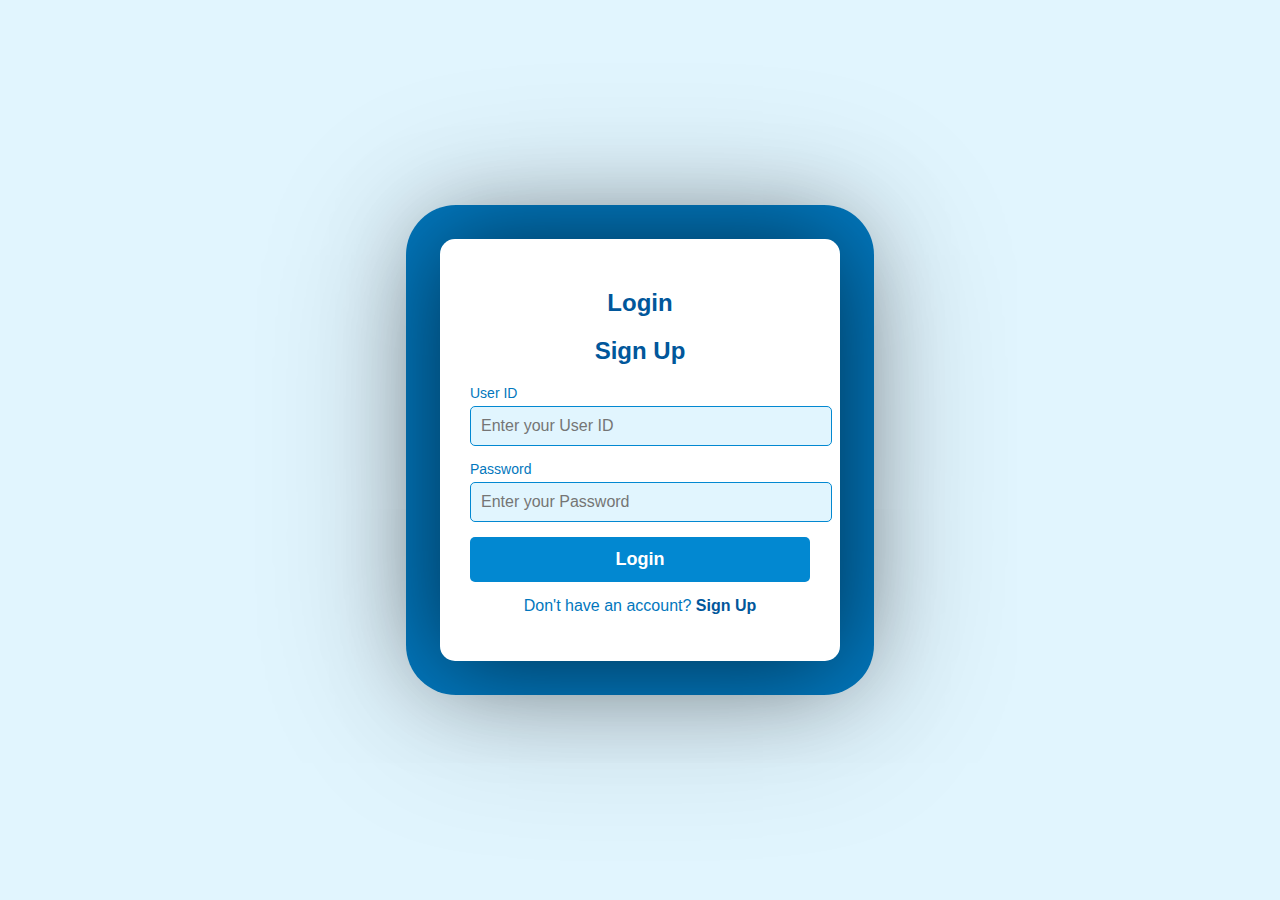
<file: login.html>
<!DOCTYPE html>
<html lang="en">
<head>
    <meta charset="UTF-8">
    <meta name="viewport" content="width=device-width, initial-scale=1.0">
    <title>Login/Signup</title>
    <link rel="stylesheet" href="login.css">
</head>
<body>
    <div class="container">
        <div class="form-container">
            <h2 class="form-title" id="login-title">Login</h2>
            <h2 class="form-title" id="signup-title">Sign Up</h2>
            <form id="login-form">
                <div class="input-group">
                    <label for="user-id">User ID</label>
                    <input type="text" id="user-id" placeholder="Enter your User ID" required>
                </div>
                <div class="input-group">
                    <label for="password">Password</label>
                    <input type="password" id="password" placeholder="Enter your Password" required>
                </div>
                <button type="submit" class="form-btn">Login</button>
                <p class="switch-form">Don't have an account? <a href="#" onclick="switchForm('signup')">Sign Up</a></p>
            </form>

            <form id="signup-form" style="display:none;">
                <div class="input-group">
                    <label for="name">Name</label>
                    <input type="text" id="name" placeholder="Enter your Name" required>
                </div>
                <div class="input-group">
                    <label for="dob">Date of Birth</label>
                    <input type="date" id="dob" required>
                </div>
                <div class="input-group">
                    <label for="user-id-signup">User ID</label>
                    <input type="text" id="user-id-signup" placeholder="Enter your User ID" required>
                </div>
                <div class="input-group">
                    <label for="password-signup">Password</label>
                    <input type="password" id="password-signup" placeholder="Create a Password" required>
                </div>
                <div class="input-group">
                    <label for="phone">Phone Number</label>
                    <input type="tel" id="phone" placeholder="Enter your Phone Number" required>
                </div>
                <button type="submit" class="form-btn">Sign Up</button>
                <p class="switch-form">Already have an account? <a href="#" onclick="switchForm('login')">Login</a></p>
            </form>
        </div>
    </div>

    <script>
        function switchForm(form) {
            const loginForm = document.getElementById('login-form');
            const signupForm = document.getElementById('signup-form');
            const loginTitle = document.getElementById('login-title');
            const signupTitle = document.getElementById('signup-title');
            
            if (form === 'signup') {
                signupForm.style.display = 'block';
                loginForm.style.display = 'none';
                signupTitle.style.display = 'block';
                loginTitle.style.display = 'none';
            } else {
                signupForm.style.display = 'none';
                loginForm.style.display = 'block';
                signupTitle.style.display = 'none';
                loginTitle.style.display = 'block';
            }
        }
    </script>
</body>
</html>
</file>
<file: login.css>
body {
    font-family: 'Segoe UI', Tahoma, Geneva, Verdana, sans-serif;
    margin: 0;
    padding: 0;
    background-color: #e1f5fe;
    display: flex;
    justify-content: center;
    align-items: center;
    height: 100vh;
}

.container {
    background-color: #0277bd;
    border-radius: 50px;
    padding: 34px;
    box-shadow: 0 12px 160px rgba(0, 0, 0, 0.2);
    max-width: 400px;
    width: 100%;
}

.form-container {
    background-color: #ffffff;
    border-radius: 15px;
    padding: 30px;
    box-shadow: 0 3px 100px rgba(0, 0, 0, 0.6);
}

.form-title {
    text-align: center;
    font-size: 24px;
    color: #01579b;
    margin-bottom: 20px;
}

.input-group {
    margin-bottom: 15px;
}

.input-group label {
    display: block;
    margin-bottom: 5px;
    font-size: 14px;
    color: #0277bd;
}

.input-group input {
    width: 100%;
    padding: 10px;
    border: 1px solid #0288d1;
    border-radius: 5px;
    font-size: 16px;
    color: #01579b;
    background-color: #e1f5fe;
    transition: border-color 0.3s ease;
}

.input-group input:focus {
    border-color: #01579b;
    outline: none;
}

.form-btn {
    width: 100%;
    padding: 12px;
    background-color: #0288d1;
    border: none;
    border-radius: 5px;
    color: white;
    font-size: 18px;
    font-weight: bold;
    cursor: pointer;
    transition: background-color 0.3s ease;
}

.form-btn:hover {
    background-color: #01579b;
}

.switch-form {
    text-align: center;
    margin-top: 15px;
    color: #0277bd;
}

.switch-form a {
    color: #01579b;
    text-decoration: none;
    font-weight: bold;
    transition: color 0.3s ease;
}

.switch-form a:hover {
    color: #0288d1;
}
</file>
